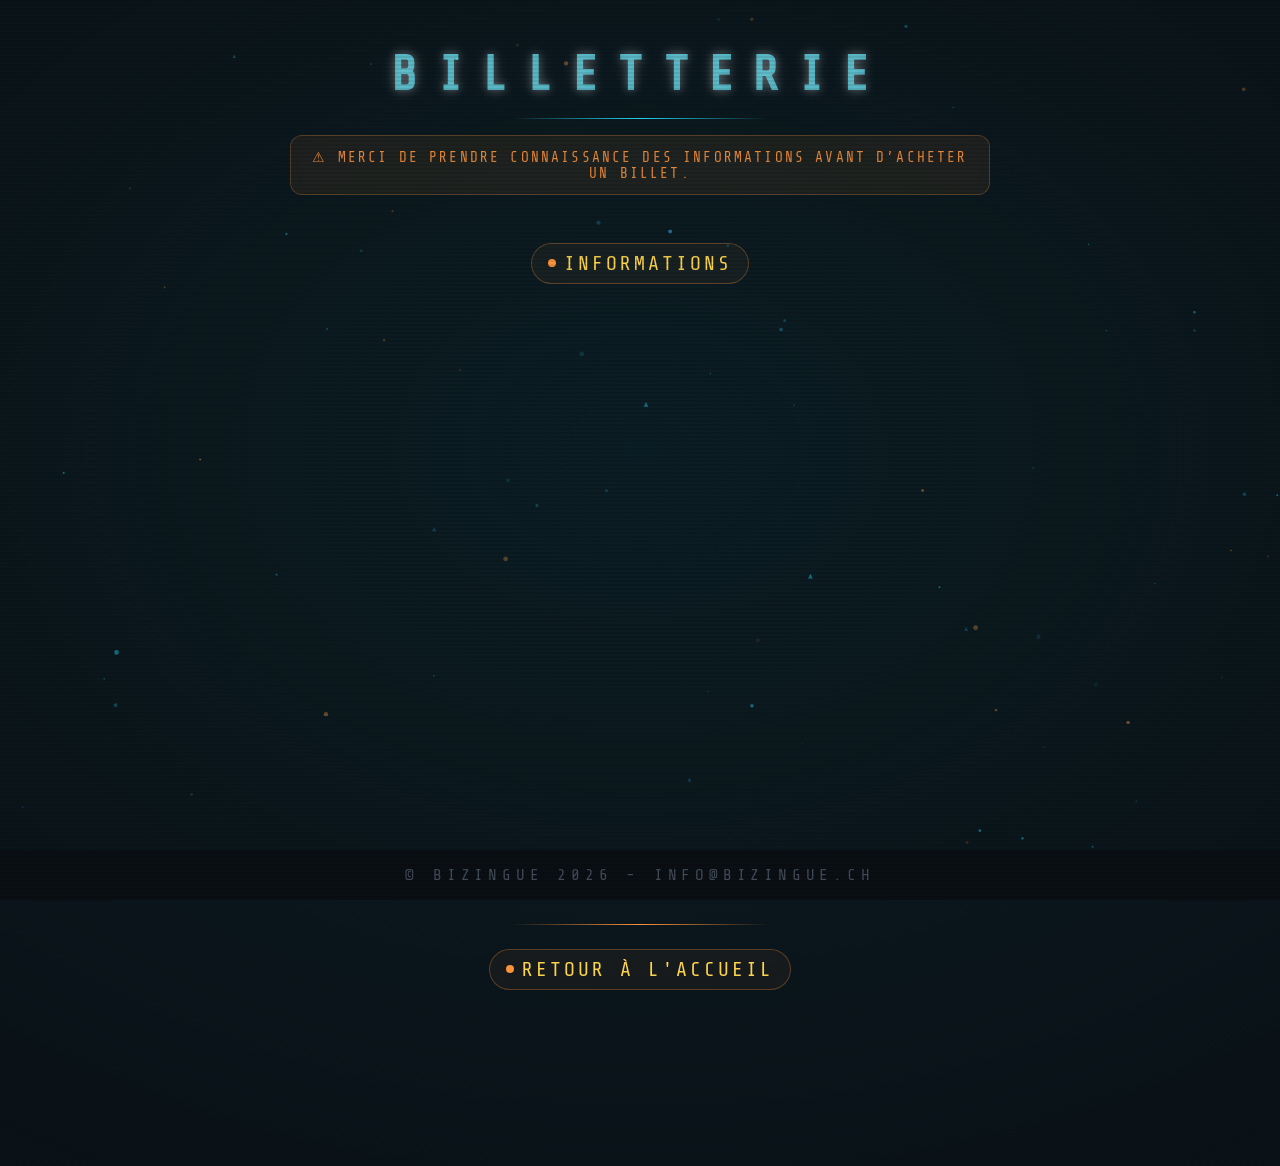
<file: billetterie.html>
<!-- Billetterie  -->
<!DOCTYPE html>
<html lang="fr">

<head>
    <meta charset="UTF-8" />
    <meta name="viewport" content="width=device-width, initial-scale=1.0" />
    <title>Bizingue - Billetterie</title>
    <link href="https://fonts.googleapis.com/css2?family=Orbitron:wght@400;700;900&family=Share+Tech+Mono&display=swap"
        rel="stylesheet" />
    <link rel="stylesheet" href="https://cdnjs.cloudflare.com/ajax/libs/font-awesome/4.7.0/css/font-awesome.min.css">
    <link rel="stylesheet" href="assets/css/style.css" />

    <!-- Pretix Widget code -->
    <!-- DOCU : https://docs.pretix.eu/guides/widget/ -->

    <link rel="stylesheet" type="text/css" href="https://shop.bizingue.ch/widget/v2.css" crossorigin>
    <script type="text/javascript" src="https://shop.bizingue.ch/widget/v2.fr.js" crossorigin></script>

    <style>
        /* Optional container styling for Pretix widget */
        #pretix-widget-container {
            width: 100%;
            max-width: 800px;
            margin: 1rem auto 0 auto;
            min-height: 600px;
        }
    </style>

    <!-- Privacy-friendly analytics by Plausible -->
    <script async src="https://data.bizingue.ch/js/pa-zVBK_VcvMYUSMoZB6y_w6.js"></script>
    <script>
        window.plausible = window.plausible || function () { (plausible.q = plausible.q || []).push(arguments) }, plausible.init = plausible.init || function (i) { plausible.o = i || {} };
        plausible.init()
    </script>

</head>

<body class="ticket-page">
    <canvas id="particles"></canvas>
    <div class="radial-glow"></div>

    <main>
        <h1 class="tagline">Billetterie</h1>
        <div class="divider divider-cyan"></div>

        <div class="old-banner">
            ⚠ Merci de prendre connaissance des informations avant d’acheter un billet.
        </div>

        <div class="buttons">

            <button id="infoBtn" class="pill info-btn">
                <span class="dot"></span>
                <span>Informations</span>
            </button>

        </div>



        <!-- Pretix Widget -->
        <!--It only allows the widget to fully initialize if the domain in the browser matches the Pretix domain (or is explicitly allowed in Pretix settings).
        Doesn't work on local host or github.io-->

        <div id="pretix-widget-container">
            <pretix-widget event="https://shop.bizingue.ch"></pretix-widget>
            <noscript>
                <div class="pretix-widget">
                    <div class="pretix-widget-info-message">
                        JavaScript is disabled in your browser. To access our ticket shop without JavaScript, please <a
                            target="_blank" rel="noopener"
                            href="https://shop.bizingue.ch/TLDR/billets26/">clickhere</a>.
                    </div>
                </div>
            </noscript>
        </div>

        <div class="divider divider-amber"></div>

        <div class="buttons">
            <a href="index.html" class="billetterie pill">
                <span class="dot"></span>
                <span>Retour à l'accueil</span>
            </a>
        </div>
    </main>

    <footer>© Bizingue 2026 - <a href="mailto:info@bizingue.ch" class="footer-email">info@bizingue.ch</a></footer>

    <!-- INFORMATION MODAL (loaded dynamically) -->
    <div id="modal-container"></div>

    <script src="assets/js/script.js"></script>
</body>

</html>
</file>
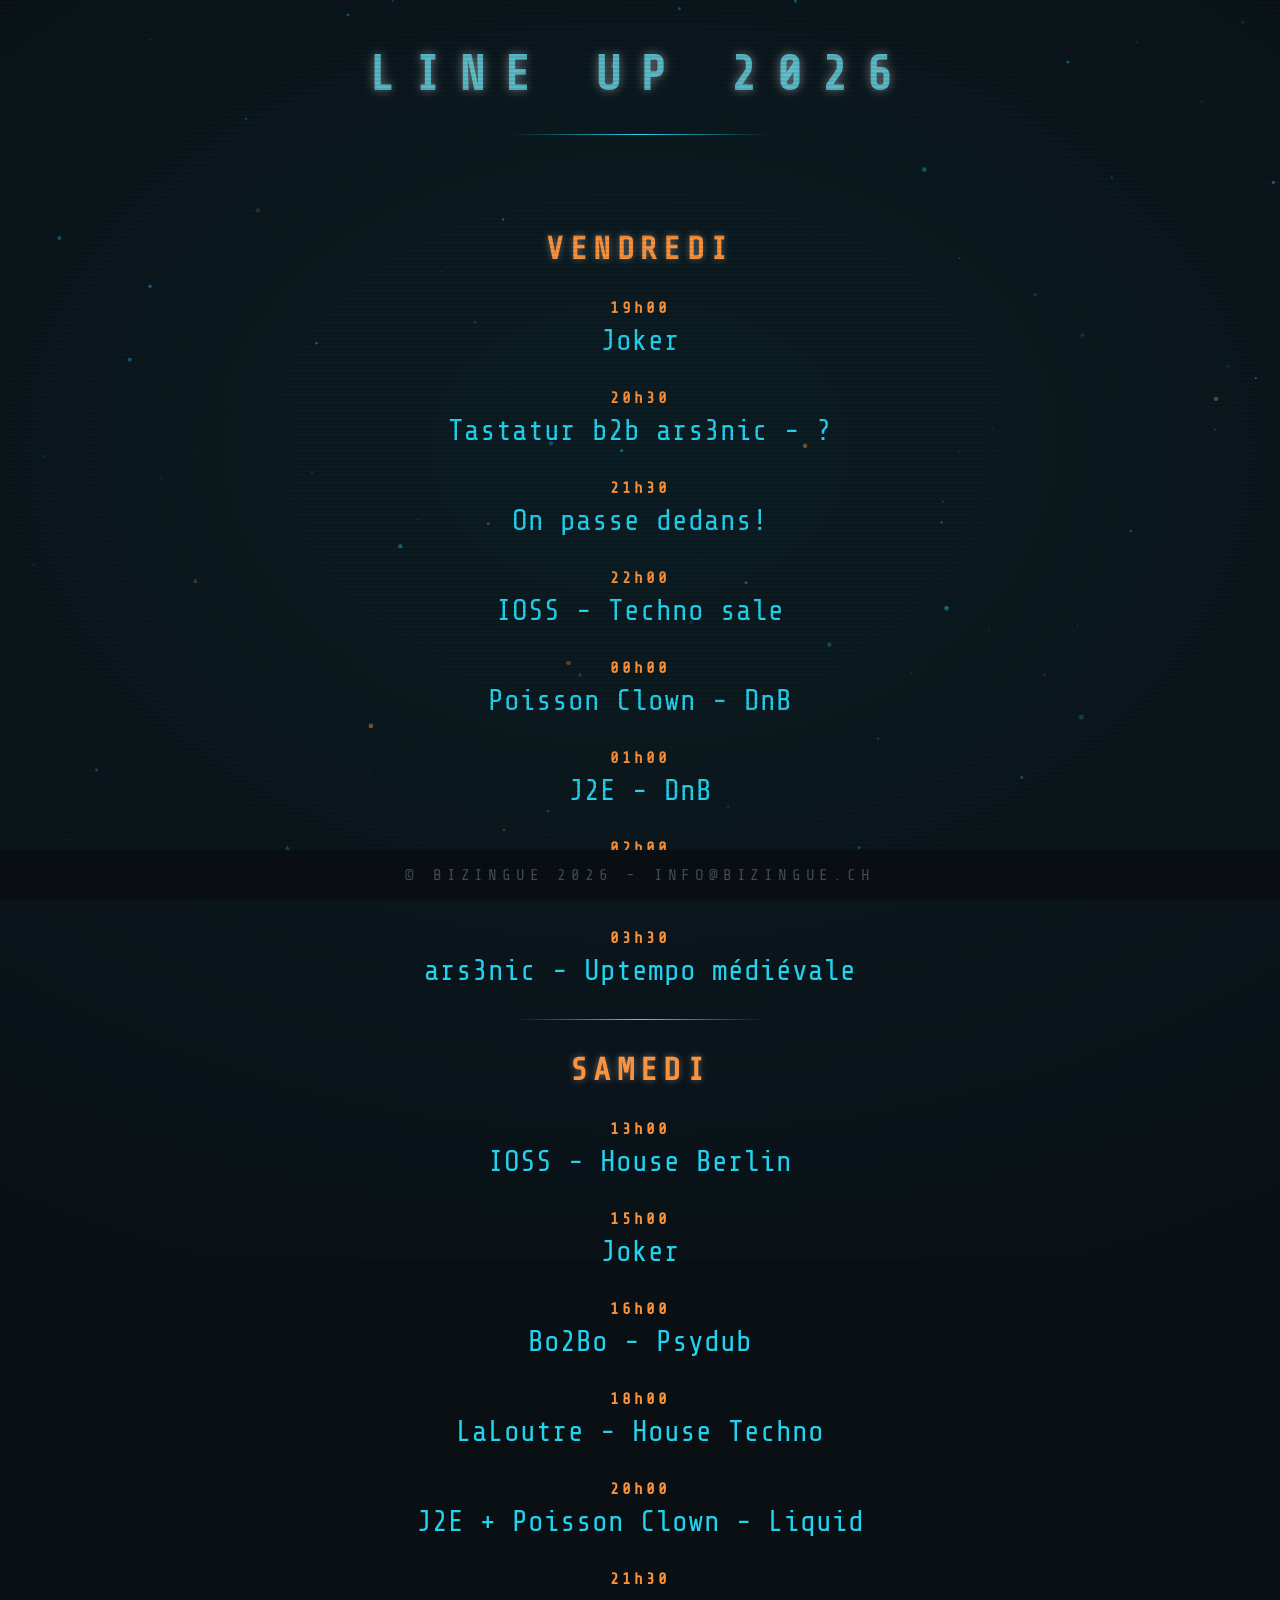
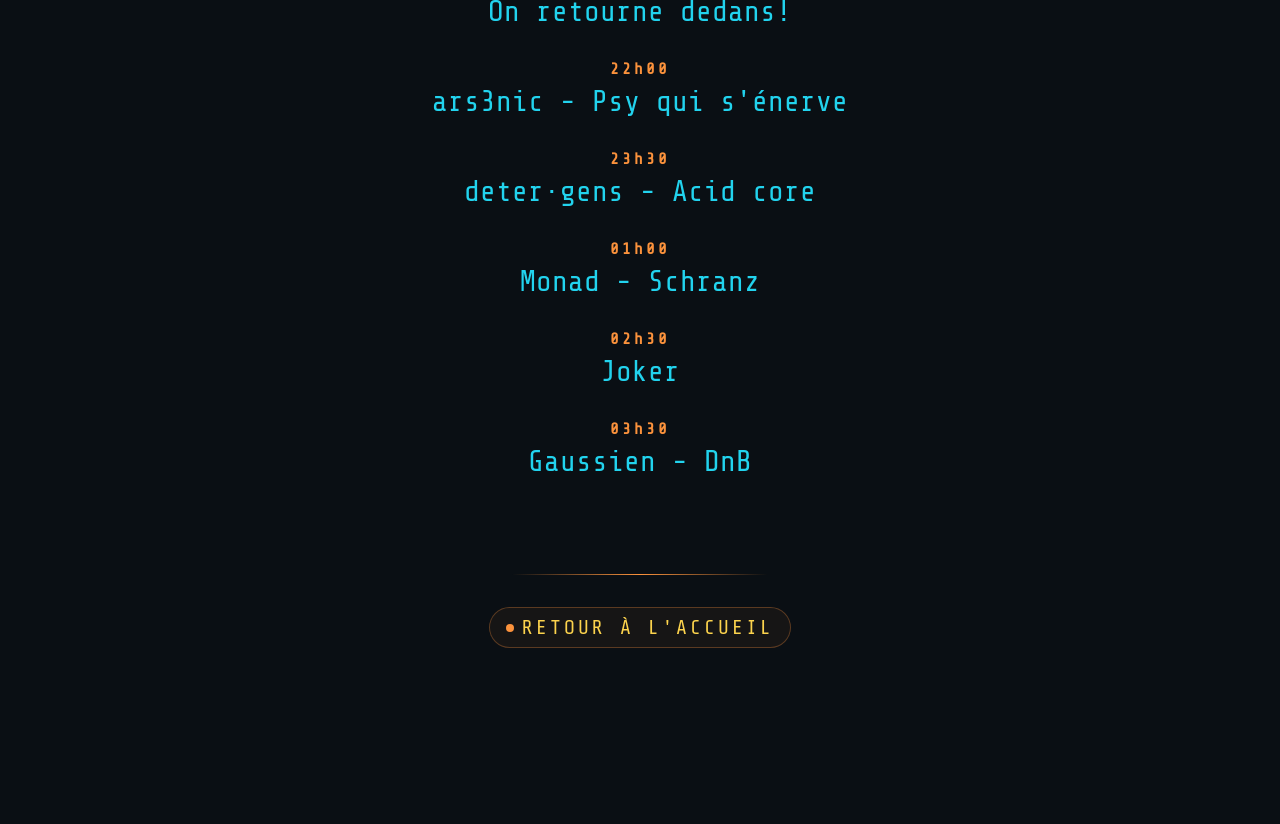
<file: lineup.html>
<!-- Line Up - 2026 -->
<!DOCTYPE html>
<html lang="fr">

<head>
    <meta charset="UTF-8" />
    <meta name="viewport" content="width=device-width, initial-scale=1.0" />
    <title>Bizingue - Line Up</title>
    <link href="https://fonts.googleapis.com/css2?family=Orbitron:wght@400;700;900&family=Share+Tech+Mono&display=swap"
        rel="stylesheet" />
    <link rel="stylesheet" href="assets/css/style.css" />

    <!-- Privacy-friendly analytics by Plausible -->
    <script async src="https://data.bizingue.ch/js/pa-zVBK_VcvMYUSMoZB6y_w6.js"></script>
    <script>
        window.plausible = window.plausible || function () { (plausible.q = plausible.q || []).push(arguments) }, plausible.init = plausible.init || function (i) { plausible.o = i || {} };
        plausible.init()
    </script>

</head>

<body>
    <canvas id="particles"></canvas>
    <div class="radial-glow"></div>

    <main>

        <h1 class="tagline">Line Up 2026</h1>
        <div class="divider divider-cyan"></div>

        <div class="lineup-list">

            <!-- Vendredi -->
            <h3 class="lineup-day">Vendredi</h3>

            <div class="lineup-pair">
                <h4>19h00</h4>
                <p>Joker</p>
            </div>
            <div class="lineup-pair">
                <h4>20h30</h4>
                <p>Tastatur b2b ars3nic - ?</p>
            </div>
            <div class="lineup-pair">
                <h4>21h30</h4>
                <p>On passe dedans!</p>
            </div>
            <div class="lineup-pair">
                <h4>22h00</h4>
                <p>IOSS - Techno sale</p>
            </div>
            <div class="lineup-pair">
                <h4>00h00</h4>
                <p>Poisson Clown - DnB</p>
            </div>
            <div class="lineup-pair">
                <h4>01h00</h4>
                <p>J2E - DnB</p>
            </div>
            <div class="lineup-pair">
                <h4>02h00</h4>
                <p>Monad - DnB</p>
            </div>
            <div class="lineup-pair">
                <h4>03h30</h4>
                <p>ars3nic - Uptempo médiévale</p>
            </div>

            <div class="divider divider-amber"></div>

            <!-- Samedi -->
            <h3 class="lineup-day">Samedi</h3>

            <div class="lineup-pair">
                <h4>13h00</h4>
                <p>IOSS - House Berlin</p>
            </div>
            <div class="lineup-pair">
                <h4>15h00</h4>
                <p>Joker</p>
            </div>
            <div class="lineup-pair">
                <h4>16h00</h4>
                <p>Bo2Bo - Psydub</p>
            </div>
            <div class="lineup-pair">
                <h4>18h00</h4>
                <p>LaLoutre - House Techno</p>
            </div>
            <div class="lineup-pair">
                <h4>20h00</h4>
                <p>J2E + Poisson Clown - Liquid</p>
            </div>
            <div class="lineup-pair">
                <h4>21h30</h4>
                <p>On retourne dedans!</p>
            </div>
            <div class="lineup-pair">
                <h4>22h00</h4>
                <p>ars3nic - Psy qui s'énerve</p>
            </div>
            <div class="lineup-pair">
                <h4>23h30</h4>
                <p>deter·gens - Acid core</p>
            </div>
            <div class="lineup-pair">
                <h4>01h00</h4>
                <p>Monad - Schranz</p>
            </div>
            <div class="lineup-pair">
                <h4>02h30</h4>
                <p>Joker</p>
            </div>
            <div class="lineup-pair">
                <h4>03h30</h4>
                <p>Gaussien - DnB</p>
            </div>

        </div>

        <div class="divider divider-amber"></div>

        <div class="buttons">
            <a href="index.html" class="billetterie pill">
                <span class="dot"></span>
                <span>Retour à l'accueil</span>
            </a>
        </div>
    </main>

    <footer>© Bizingue 2026 - <a href="mailto:info@bizingue.ch" class="footer-email">info@bizingue.ch</a></footer>

    <script src="assets/js/script.js"></script>
</body>

</html>
</file>
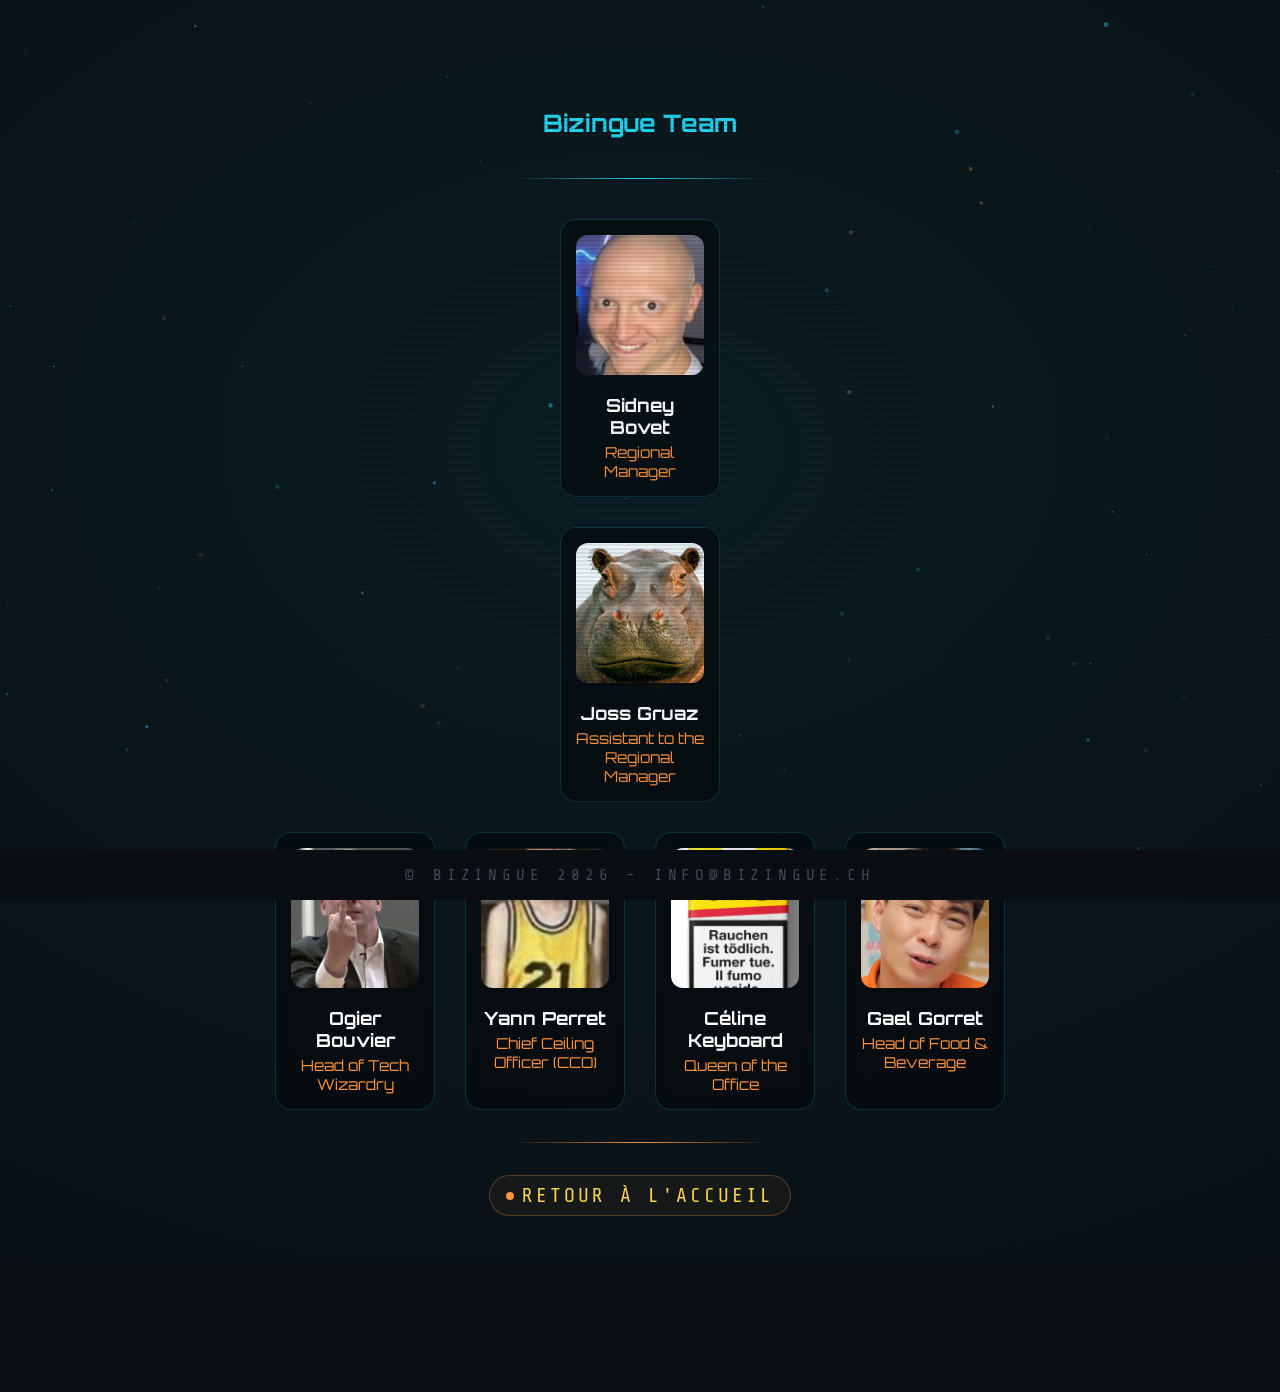
<file: team.html>
<!-- Line Up - 2025 -->
<!DOCTYPE html>
<html lang="fr">

<head>
    <meta charset="UTF-8" />
    <meta name="viewport" content="width=device-width, initial-scale=1.0" />
    <title>Bizingue - Team</title>
    <link href="https://fonts.googleapis.com/css2?family=Orbitron:wght@400;700;900&family=Share+Tech+Mono&display=swap"
        rel="stylesheet" />
    <link rel="stylesheet" href="assets/css/style.css" />

    <!-- Privacy-friendly analytics by Plausible -->
    <script async src="https://data.bizingue.ch/js/pa-zVBK_VcvMYUSMoZB6y_w6.js"></script>
    <script>
        window.plausible = window.plausible || function () { (plausible.q = plausible.q || []).push(arguments) }, plausible.init = plausible.init || function (i) { plausible.o = i || {} };
        plausible.init()
    </script>

</head>

<body>
    <canvas id="particles"></canvas>
    <div class="radial-glow"></div>

    <main>

        <section class="team-hierarchy">

            <h2 class="section-title">Bizingue Team</h2>

            <div class="divider divider-cyan"></div>


            <div class="tree">

                <!-- Top -->
                <div class="node">
                    <img src="assets/img/team/sb.png" alt="Sidney Bovet">
                    <h3>Sidney Bovet</h3>
                    <p>Regional Manager</p>
                </div>

                <!-- Second row -->
                <div class="row">
                    <div class="node">
                        <img src="assets/img/team/jg.png" alt="Joss Gruaz">
                        <h3>Joss Gruaz</h3>
                        <p>Assistant to the Regional Manager</p>
                    </div>
                </div>

                <!-- Third row -->
                <div class="row">
                    <div class="node">
                        <img src="assets/img/team/ob.png" alt="Ogier Bouvier">
                        <h3>Ogier Bouvier</h3>
                        <p>Head of Tech Wizardry</p>
                    </div>

                    <div class="node">
                        <img src="assets/img/team/yp.png" alt="Yann Perret">
                        <h3>Yann Perret</h3>
                        <p>Chief Ceiling Officer (CCO)</p>
                    </div>

                    <div class="node">
                        <img src="assets/img/team/ck.png" alt="Céline Keyboard">
                        <h3>Céline Keyboard</h3>
                        <p>Queen of the Office</p>
                    </div>

                    <div class="node">
                        <img src="assets/img/team/gg.png" alt="Gael Gorret">
                        <h3>Gael Gorret</h3>
                        <p>Head of Food & Beverage</p>
                    </div>
                </div>

            </div>
        </section>

        <div class="divider divider-amber"></div>

        <div class="buttons">
            <a href="index.html" class="billetterie pill">
                <span class="dot"></span>
                <span>Retour à l'accueil</span>
            </a>
        </div>
    </main>

    <footer>© Bizingue 2026 - <a href="mailto:info@bizingue.ch" class="footer-email">info@bizingue.ch</a></footer>

    <script src="assets/js/script.js"></script>
</body>

</html>
</file>
<file: assets/css/style.css>
/* -------------------- RESET -------------------- */
*,
*::before,
*::after {
    box-sizing: border-box;
    margin: 0;
    padding: 0;
}

/* -------------------- BODY -------------------- */
body {
    display: flex;
    flex-direction: column;
    min-height: 100vh;
    background: #0a0f14;
    color: #f8f8f8;
    font-family: 'Orbitron', sans-serif;
    padding-bottom: 8rem;
    /* more space between content and footer */
}

/* -------------------- BACKGROUND EFFECTS -------------------- */
body::before {
    content: '';
    position: fixed;
    inset: 0;
    background: repeating-linear-gradient(0deg,
            transparent,
            transparent 2px,
            rgba(0, 0, 0, 0.08) 2px,
            rgba(0, 0, 0, 0.08) 4px);
    pointer-events: none;
    z-index: 100;
}

canvas#particles {
    position: fixed;
    inset: 0;
    width: 100%;
    height: 100%;
    opacity: 0.7;
    z-index: 0;
}

.radial-glow {
    position: fixed;
    top: -40%;
    left: -40%;
    width: 180%;
    height: 180%;
    background: radial-gradient(ellipse at center,
            rgba(34, 211, 238, 0.08) 0%,
            rgba(34, 211, 238, 0.04) 40%,
            rgba(34, 211, 238, 0.02) 65%,
            transparent 100%);
    pointer-events: none;
    z-index: 1;
}

/* -------------------- MAIN CONTENT -------------------- */
main {
    flex: 1;
    position: relative;
    z-index: 10;
    display: flex;
    flex-direction: column;
    align-items: center;
    justify-content: flex-start;
    text-align: center;
    gap: 2rem;
    padding: 3rem 1.5rem;
}

/* -------------------- LOGO -------------------- */
.logo {
    width: 100%;
    max-width: 520px;
    mix-blend-mode: screen;
    -webkit-mask-image: radial-gradient(ellipse 90% 85% at 40% 45%, black 40%, transparent 80%);
    mask-image: radial-gradient(ellipse 90% 85% at 40% 45%, black 40%, transparent 85%);
    filter: drop-shadow(0 0 30px rgba(34, 211, 238, 0.5));
    opacity: 0;
    transform: scale(0.85);
    animation: fadeIn 1.2s ease-out forwards;
}

/* -------------------- PAGE TITLE -------------------- */
.tagline {
    font-family: 'Share Tech Mono', monospace;
    color: rgba(103, 232, 249, 0.7);
    font-size: 3rem;
    letter-spacing: 0.4em;
    text-transform: uppercase;
    opacity: 0;
    transform: translateY(20px);
    animation: slideUp 0.8s ease-out 0.6s forwards;
    text-shadow: 0 0 8px rgba(255, 255, 255, 0.3), 0 0 16px rgba(255, 255, 255, 0.2);
}

/* -------------------- DIVIDERS -------------------- */
.divider {
    width: 256px;
    height: 1px;
    transform: scaleX(0);
    margin: 0 auto;
}

.divider-cyan {
    background: linear-gradient(to right, transparent, #22d3ee, transparent);
    animation: expandX 0.8s ease-out 0.9s forwards;
}

.divider-amber {
    background: linear-gradient(to right, transparent, #fb923c, transparent);
    animation: expandX 0.8s ease-out 1.0s forwards;
}

/* -------------------- AUDIO BARS -------------------- */
.audio-bars {
    display: flex;
    align-items: flex-end;
    gap: 2px;
    height: 48px;
    width: 100%;
    max-width: 24rem;
    opacity: 0;
    animation: fadeIn 1s ease-out 1.2s forwards;
}

.bar {
    flex: 1;
    border-radius: 2px;
    transition: height 0.15s ease, opacity 0.15s ease;
}

/* -------------------- Event info -------------------- */
.event-info {
    font-family: 'Inter', sans-serif;
    font-size: 1.05rem;
    line-height: 1.9;
    max-width: 850px;
    margin: 70px auto 0;
    padding: 40px;
    border: 1px solid rgba(103, 232, 249, .25);
    background: rgba(255, 255, 255, .03);
    backdrop-filter: blur(10px);
    border-radius: 18px;
    text-align: left;
    line-height: 1.8;
}

.event-info h2 {
    text-align: center;
    color: #67e8f9;
    margin-bottom: 10px;
    font-family: Orbitron, sans-serif;
    font-size: 2rem;
}

.event-details {
    display: grid;

    /* keep responsive behavior but force stable alignment */
    grid-template-columns: repeat(auto-fit, minmax(260px, 1fr));

    gap: 16px 24px;

    max-width: 700px;
    margin: 30px auto;

    color: #fb923c;
    font-weight: 600;

    justify-items: start;
    /* IMPORTANT: prevents uneven centering */
}

.info-row {
    display: flex;
    align-items: center;
    gap: 10px;

    justify-content: flex-start;
    /* was center → caused misalignment feel */
    text-align: left;
}

.event-col {
    flex: 1;
    min-width: 240px;
    display: flex;
    flex-direction: column;
    gap: 12px;
}

.event-info h3 {
    color: #fb923c;
    margin-top: 35px;
    margin-bottom: 10px;
    font-family: Orbitron, sans-serif;
}

.event-info p {
    color: #ddd;
    margin: 14px 0;
}

.event-info strong {
    color: #67e8f9;
}

.event-info a {
    color: #67e8f9;
}

.event-info hr {
    border: none;
    border-top: 1px solid rgba(103, 232, 249, .2);
    margin: 35px 0;
}

.warning {
    text-align: center;
    color: #fb923c;
    font-weight: bold;
    font-size: 1.05rem;
}

/* -------------------- BUTTONS -------------------- */
.buttons {
    display: flex;
    gap: 1rem;
    justify-content: center;
    align-items: center;
}

.secondary-cta {
    margin-top: 2.5rem;
    display: flex;
    justify-content: center;
    opacity: 0.85;
}

/* make it visually secondary */
.secondary-cta .team {
    border: 1px solid rgba(34, 211, 238, 0.25);
    background: rgba(34, 211, 238, 0.05);
    color: rgba(34, 211, 238, 0.8);
    font-size: 0.9rem;
    transform: scale(0.95);
    transition: all 0.3s ease;
}

/* hover still feels interactive but subtle */
.secondary-cta .team:hover {
    background: rgba(34, 211, 238, 0.12);
    border-color: rgba(34, 211, 238, 0.5);
    transform: scale(0.98) translateY(-2px);
}

/* make text slightly less dominant than main buttons */
.secondary-cta .team span {
    font-size: 1rem;
    letter-spacing: 0.2em;
    color: rgba(103, 232, 249, 0.7);
}

/* -------------------- CITATIONS -------------------- */
.citation {
    font-family: 'Share Tech Mono', monospace;
    color: rgba(103, 232, 249, 0.5);
    font-size: 0.9rem;
    text-align: center;
    line-height: 1.6;
    letter-spacing: 0.05em;
    opacity: 0;
    animation: slideUp 0.8s ease-out 1.3s forwards, float 5s ease-in-out 2s infinite;
}

/* -------------------- LINKS -------------------- */
.billetterie,
.lineup,
.team {
    display: inline-flex;
    align-items: center;
    gap: 0.5rem;
    padding: 0.5rem 1rem;
    border-radius: 9999px;
    border: 1px solid rgba(251, 146, 60, 0.3);
    background: rgba(251, 146, 60, 0.05);
    opacity: 0;
    animation: slideUp 0.8s ease-out 1.5s forwards;
    text-decoration: none;
    color: inherit;
}

.billetterie:hover,
.lineup:hover,
.team:hover {
    background-color: rgba(251, 146, 60, 0.15);
    /* slightly brighter */
    border-color: rgba(251, 146, 60, 0.6);
    /* more visible */
    cursor: pointer;
    transform: translateY(-2px) scale(1.02);
    /* subtle lift */
}

.dot {
    width: 8px;
    height: 8px;
    border-radius: 50%;
    background: #fb923c;
    animation: pulseGlow 2s ease-in-out infinite;
    min-width: 8px;
    min-height: 8px;
    flex-shrink: 0;
    display: inline-block;
}

.billetterie span,
.lineup span,
.team span {
    font-family: 'Share Tech Mono', monospace;
    color: #fcd34d;
    font-size: 1.25rem;
    letter-spacing: 0.15em;
    text-transform: uppercase;
}

/* -------------------- COLORS -------------------- */
.orange {
    color: rgba(103, 232, 249, 0.7);
    text-shadow: 0 0 6px rgba(251, 146, 60, 0.45);
}

.cyan {
    color: rgba(103, 232, 249, 0.7);
}

/* -------------------- SOUND BUTTON -------------------- */
.sound-btn {
    font-family: 'Share Tech Mono', monospace;
    font-size: 12px;
    letter-spacing: 0.25em;
    color: rgba(34, 211, 238, 0.4);
    text-transform: uppercase;
    background: none;
    border: 1px solid rgba(34, 211, 238, 0.2);
    padding: 6px 14px;
    border-radius: 9999px;
    opacity: 0;
    transform: translateY(20px);
    animation: fadeSlideUp 0.8s ease-out 1.6s forwards;
    transition: all 0.3s;
}

.sound-btn.playing {
    color: #22d3ee;
    border-color: #22d3ee;
    box-shadow: 0 0 2px #22d3ee, 0 0 4px #22d3ee, 0 0 8px #22d3ee;
    animation: fadeSlideUp 0.8s ease-out 1.6s forwards, pulseGlowBtn 1.5s ease-in-out infinite;
}

.sound-btn:hover {
    background-color: rgba(34, 211, 238, 0.1);
    /* subtle glow effect */
    border-color: rgba(34, 211, 238, 0.6);
    cursor: pointer;
    transform: translateY(-2px) scale(1.02);
    /* subtle lift */
}

.audio-controls {
    display: flex;
    gap: 1rem;
    justify-content: center;
    align-items: center;
}

.skip-btn {
    font-family: 'Share Tech Mono', monospace;
    font-size: 12px;
    letter-spacing: 0.25em;
    color: rgba(34, 211, 238, 0.4);
    text-transform: uppercase;
    background: none;
    border: 1px solid rgba(34, 211, 238, 0.2);
    padding: 6px 14px;
    border-radius: 9999px;
    transition: all 0.3s;
    cursor: pointer;

}

.skip-btn:hover {
    color: #22d3ee;
    border-color: #22d3ee;
    transform: scale(1.05);
}

/* -------------------- FOOTER -------------------- */
footer {
    position: fixed;
    /* always visible */
    bottom: 0;
    /* stick to bottom */
    left: 0;
    width: 100%;
    text-align: center;
    font-family: 'Share Tech Mono', monospace;
    font-size: 16px;
    letter-spacing: 0.3em;
    color: rgba(148, 163, 184, 0.4);
    text-transform: uppercase;
    padding: 1rem 0;
    background: #0a0f14;
    z-index: 10;
    animation: fadeIn 1s ease-out 1.8s forwards;
}

/* Footer link */
.footer-email {
    color: rgba(148, 163, 184, 0.4);
    text-decoration: none;
    transition: color 0.3s ease;
}

.footer-email:hover {
    color: #fb923c;
}

/* -------------------- LINEUP -------------------- */
.old-banner {
    width: 100%;
    max-width: 700px;
    margin: 0 auto 2rem auto;
    padding: 0.8rem 1rem;

    font-family: 'Share Tech Mono', monospace;
    font-size: 0.9rem;
    letter-spacing: 0.15em;
    text-transform: uppercase;

    color: rgba(251, 146, 60, 0.9);
    background: rgba(251, 146, 60, 0.08);
    border: 1px solid rgba(251, 146, 60, 0.25);

    text-align: center;
    border-radius: 12px;

    backdrop-filter: blur(6px);
}

.lineup-list {
    width: 100%;
    max-width: 700px;
    margin: 0 auto;
    padding: 2rem 1rem;
}

.lineup-list h3 {
    font-family: 'Share Tech Mono', monospace;
    font-size: 2rem;
    color: #fb923c;
    text-transform: uppercase;
    letter-spacing: 0.2em;
    margin: 2rem 0 1rem 0;
}

.lineup-list h4 {
    font-family: 'Share Tech Mono', monospace;
    color: #fb923c;
    font-size: 1rem;
    letter-spacing: 0.2em;
    margin-top: 2rem;
    margin-bottom: 0.5rem;
}

.lineup-list p {
    font-family: 'Share Tech Mono', monospace;
    color: #22d3ee;
    font-size: 1.8rem;
    margin-bottom: 2rem;
}

/* Extra spacing & divider after special acts */
.lineup-list h4:nth-of-type(11)+p {
    margin-bottom: 4rem;
}

.lineup-list h4:nth-of-type(11)+p::after {
    content: '';
    display: block;
    width: 50%;
    margin: 1rem auto 0 auto;
    border-bottom: 1px solid rgba(103, 232, 249, 0.3);
}

.lineup-pair {
    opacity: 0;
    transform: translateY(20px);
    animation: fadeSlideUp 0.8s ease-out forwards;
    animation-delay: var(--delay, 0s);
}

.lineup-pair.special-gap p {
    margin-bottom: 3rem;
}

/* -------------------- DAY LABELS -------------------- */
.lineup-day {
    font-family: 'Share Tech Mono', monospace;
    color: #fb923c;
    font-size: 3rem;
    letter-spacing: 0.4em;
    text-transform: uppercase;
    opacity: 0;
    transform: translateY(20px);
    animation: fadeSlideUp 0.8s ease-out forwards;
    text-shadow: 0 0 6px rgba(255, 255, 255, 0.25), 0 0 12px rgba(255, 255, 255, 0.15);
}

.lineup-day:nth-of-type(1) {
    animation-delay: 1.0s;
}

.lineup-day:nth-of-type(2) {
    animation-delay: 3.8s;
}

/* Normal state: no underline, matches text color */
.link-highlight {
    color: rgba(251, 146, 60, 0.7);
    text-decoration: none;
    transition: all 0.3s ease;
    cursor: pointer;
}

/* Hover effect: subtle glow like your buttons */
.link-highlight:hover {
    color: #fb923c;
    /* slightly brighter */
    text-shadow: 0 0 6px rgba(251, 146, 60, 0.6), 0 0 12px rgba(251, 146, 60, 0.3);
}

/* -------------------- ANIMATIONS -------------------- */
@keyframes fadeIn {
    to {
        opacity: 1;
        transform: scale(1);
    }
}

@keyframes slideUp {
    to {
        opacity: 1;
        transform: translateY(0);
    }
}

@keyframes expandX {
    to {
        transform: scaleX(1);
    }
}

@keyframes fadeSlideUp {
    0% {
        opacity: 0;
        transform: translateY(20px);
    }

    100% {
        opacity: 1;
        transform: translateY(0);
    }
}

@keyframes float {

    0%,
    100% {
        transform: translateY(0);
    }

    50% {
        transform: translateY(-12px);
    }
}

@keyframes pulseGlow {

    0%,
    100% {
        opacity: 1;
    }

    50% {
        opacity: 0.4;
    }
}

@keyframes pulseGlowBtn {

    0%,
    100% {
        box-shadow: 0 0 4px #22d3ee, 0 0 6px #22d3ee, 0 0 12px #22d3ee;
    }

    50% {
        box-shadow: 0 0 6px #22d3ee, 0 0 8px #22d3ee, 0 0 16px #22d3ee;
    }
}

@keyframes logoPulse {

    0%,
    100% {
        transform: scale(1);
    }

    25% {
        transform: scale(1.02) translateY(-2px) translateX(1px);
    }

    50% {
        transform: scale(0.98) translateY(1px) translateX(-1px);
    }

    75% {
        transform: scale(1.01) translateY(-1px) translateX(0);
    }
}

@media (max-width: 768px) {

    /* -------------------- TAGLINE -------------------- */
    .tagline {
        font-size: 1.8rem;
        letter-spacing: 0.2em;
        text-align: center;
    }

    .tagline span {
        display: block;
        margin: 5px 0;
    }

    .separator {
        display: none;
    }

    /* -------------------- LINEUP DAY -------------------- */
    .lineup-day {
        font-size: 2rem;
    }

    /* -------------------- BUTTON LAYOUT -------------------- */
    .buttons {
        flex-direction: column;
        width: 100%;
    }

    .buttons a,
    .buttons button {
        width: 100%;
        text-align: center;
        /* Remove display: inline-block from here so it doesn't conflict */
    }

    /* Target them through the parent to ensure high specificity */
    .buttons .billetterie,
    .buttons .lineup,
    .buttons .team,
    .buttons .info-btn {
        display: flex;
        align-items: center;
        justify-content: center;
        gap: 0.5rem;
    }

    /* -------------------- DOT FIX (IMPORTANT) -------------------- */
    .dot {
        width: 8px;
        height: 8px;
        min-width: 8px;
        min-height: 8px;
        flex: 0 0 8px;
        aspect-ratio: 1 / 1;
        border-radius: 50%;
        background: #fb923c;
        animation: pulseGlow 2s ease-in-out infinite;
        display: inline-block;
    }

    /* -------------------- BUTTON TEXT -------------------- */
    .billetterie span,
    .lineup span {
        font-size: 0.85rem;
    }

    .info-btn span {
        font-size: 0.85rem;
    }

    /* IMPORTANT FIX: prevents span from stretching layout */
    .billetterie span,
    .lineup span,
    .team span,
    .info-btn span {
        text-align: center;
        width: auto;
        line-height: 1.2;
    }

    /* -------------------- SOUND BUTTON -------------------- */
    .sound-btn {
        font-size: 14px;
        padding: 8px 16px;
    }

    /* -------------------- LINEUP TEXT -------------------- */
    .lineup-list h3 {
        font-size: 1.6rem;
    }

    .lineup-list h4 {
        font-size: 1.2rem;
    }

    .lineup-list p {
        font-size: 1.4rem;
        margin-bottom: 1.5rem;
    }

    /* -------------------- FOOTER -------------------- */
    footer {
        font-size: 14px;
        letter-spacing: 0.15em;
    }
}

/* For the giggles */

.team-hierarchy {
    text-align: center;
    margin-top: 60px;
}

.section-title {
    font-family: 'Orbitron', sans-serif;
    color: #22d3ee;
    margin-bottom: 40px;
}

.tree {
    display: flex;
    flex-direction: column;
    align-items: center;
    gap: 30px;
    margin-top: 40px;
}

.row {
    display: flex;
    justify-content: center;
    flex-wrap: wrap;
    gap: 30px;
}

.node {
    background: rgba(0, 0, 0, 0.4);
    border: 1px solid rgba(34, 211, 238, 0.2);
    border-radius: 16px;
    padding: 15px;
    width: 160px;
    backdrop-filter: blur(6px);
    transition: 0.3s;
}

.node:hover {
    transform: translateY(-5px);
    border-color: #22d3ee;
}

.node img {
    width: 100%;
    height: 140px;
    object-fit: cover;
    border-radius: 12px;
    margin-bottom: 10px;
}

.node h3 {
    font-size: 18px;
    color: #fff;
    margin: 5px 0;
}

.node p {
    font-size: 15px;
    color: #fb923c;
}

/* ==========================================================
   INFORMATION MODAL (UPDATED)
   ========================================================== */

/* Info button (unchanged) */
.info-btn {
    display: inline-flex;
    align-items: center;
    gap: 0.5rem;
    padding: 0.5rem 1rem;

    border-radius: 9999px;
    border: 1px solid rgba(251, 146, 60, 0.3);
    background: rgba(251, 146, 60, 0.05);

    color: inherit;
    text-decoration: none;

    font-family: inherit;
    cursor: pointer;

    opacity: 0;
    animation: slideUp 0.8s ease-out 1.5s forwards;

    transition:
        background-color .25s,
        border-color .25s,
        transform .25s;
}

.info-btn:hover {
    background-color: rgba(251, 146, 60, .15);
    border-color: rgba(251, 146, 60, .6);
    transform: translateY(-2px) scale(1.02);
}

.info-btn span {
    font-family: 'Share Tech Mono', monospace;
    color: #fcd34d;
    font-size: 1.25rem;
    letter-spacing: .15em;
    text-transform: uppercase;
}

/* =========================
   MODAL BACKDROP
   ========================= */

.modal {
    position: fixed;
    inset: 0;

    display: flex;
    justify-content: center;
    align-items: center;

    padding: 40px;

    background: rgba(0, 0, 0, .75);
    backdrop-filter: blur(8px);

    opacity: 0;
    visibility: hidden;

    transition: .35s ease;

    z-index: 9999;
}

.modal.show {
    opacity: 1;
    visibility: visible;
}

/* =========================
   MODAL CARD
   ========================= */

.modal-content {
    position: relative;
    /* needed for close button */

    width: min(900px, 95vw);
    max-height: 90vh;

    overflow-y: auto;

    background: rgba(10, 15, 20, .96);

    border: 1px solid rgba(103, 232, 249, .25);
    border-radius: 22px;

    box-shadow:
        0 0 30px rgba(34, 211, 238, .18),
        0 0 80px rgba(34, 211, 238, .06);

    padding: 32px 40px 32px 32px;
    /* extra right padding for scrollbar */

    transform: translateY(25px) scale(.97);

    transition: .35s ease;
}

.modal.show .modal-content {
    transform: translateY(0) scale(1);
}

/* =========================
   CLOSE BUTTON (TOP RIGHT)
   ========================= */

.close-modal {
    position: absolute;
    top: 16px;
    right: 16px;

    margin-bottom: 0;

    background: transparent;

    border: 1px solid rgba(103, 232, 249, .25);
    border-radius: 999px;

    padding: 8px 18px;

    color: #67e8f9;

    font-family: 'Share Tech Mono', monospace;
    font-size: .9rem;
    letter-spacing: .15em;
    text-transform: uppercase;

    cursor: pointer;

    transition: .25s;
}

.close-modal:hover {
    color: #fb923c;
    border-color: rgba(251, 146, 60, .5);
    background: rgba(251, 146, 60, .08);
}

/* =========================
   CONTENT RESET
   ========================= */

.modal .event-info {
    margin: 0;
    padding: 0;

    background: transparent;
    border: none;

    max-width: none;

    backdrop-filter: none;
}

/* =========================
   SCROLLBAR (FIXED)
   ========================= */

.modal-content::-webkit-scrollbar {
    width: 5px;
    /* smaller scrollbar */
}

.modal-content::-webkit-scrollbar-track {
    background: transparent;
    margin: 10px 0;
    /* prevents edge sticking effect */
}

.modal-content::-webkit-scrollbar-thumb {
    background: rgba(34, 211, 238, .25);
    border-radius: 999px;
}

.modal-content::-webkit-scrollbar-thumb:hover {
    background: rgba(34, 211, 238, .4);
}

/* Firefox support */
.modal-content {
    scrollbar-width: thin;
    scrollbar-color: rgba(34, 211, 238, .35) transparent;
}

/* =========================
   MOBILE
   ========================= */

@media (max-width:768px) {

    .modal {
        padding: 18px;
    }

    .modal-content {
        width: 100%;
        max-height: 95vh;
        padding: 24px 36px 24px 24px;
    }

    .close-modal {
        top: 12px;
        right: 12px;
    }

    .info-btn span {
        font-size: .85rem;
    }

    .buttons button {
        width: 100%;
    }
}

body.ticket-page main {
    gap: 1rem;
}

body.ticket-page #pretix-widget-container {
    margin: 0 auto;
    padding: 0;
}

body.ticket-page .pretix-widget,
body.ticket-page iframe {
    margin-bottom: 0 !important;
    padding-bottom: 0 !important;
}

body.ticket-page .divider-amber {
    margin-top: 0.5rem;
    margin-bottom: 0.5rem;
}

body.ticket-page .ticket-bottom {
    margin-top: 0.5rem;
}

.info-row {
    display: flex;
    align-items: center;
    gap: 12px;
    margin: 10px 0;
}

.info-row-icon {
    width: 34px;
    height: 34px;
    display: flex;
    align-items: center;
    justify-content: center;

    border-radius: 10px;
    border: 1px solid rgba(251, 146, 60, 0.25);
    background: rgba(251, 146, 60, 0.05);

    color: #fb923c;
    /* your orange accent */
}

.info-row-icon span {
    font-size: 16px;
    color: #fb923c;
}

/* text side */
.info-row p {
    margin: 0;
    color: rgba(103, 232, 249, 0.85);
    /* cyan theme */
    font-family: 'Share Tech Mono', monospace;
}

/* =========================
   MEALS
   ========================= */

.meal-grid {
    display: grid;
    grid-template-columns: repeat(auto-fit, minmax(260px, 1fr));
    gap: 18px;
    margin-top: 20px;
}

.meal-card {
    background: rgba(255, 255, 255, .03);
    border: 1px solid rgba(103, 232, 249, .18);
    border-radius: 16px;
    padding: 18px 20px;
    transition: all .25s ease;
}

.meal-card:hover {
    border-color: rgba(251, 146, 60, .45);
    transform: translateY(-2px);
    box-shadow: 0 0 18px rgba(34, 211, 238, .08);
}

.meal-title {
    font-family: 'Share Tech Mono', monospace;
    color: #fb923c;
    text-transform: uppercase;
    letter-spacing: .12em;
    font-size: 1rem;
    margin-bottom: 14px;
}

.meal-list {
    list-style: none;
    margin: 0;
    padding: 0;
}

.meal-list li {
    display: flex;
    align-items: flex-start;
    gap: 12px;
    margin: 14px 0;
    color: #ddd;
    line-height: 1.5;
}

.meal-icon {
    width: 24px;
    flex-shrink: 0;
    text-align: center;
    font-size: 1.2rem;
    margin-top: 2px;
}

.meal-tag {
    display: inline-block;
    margin-left: 8px;
    padding: 2px 8px;

    border-radius: 999px;
    border: 1px solid rgba(251, 146, 60, .25);
    background: rgba(251, 146, 60, .12);

    font-family: 'Share Tech Mono', monospace;
    font-size: .72rem;
    color: #fb923c;
    white-space: nowrap;
}

.coming-soon {
    opacity: .8;
}

.meal-placeholder {
    display: flex;
    align-items: center;
    justify-content: center;

    min-height: 90px;

    font-family: 'Share Tech Mono', monospace;
    font-size: .95rem;
    letter-spacing: .08em;
    color: rgba(103, 232, 249, .65);
    text-align: center;
    font-style: italic;
}

@media (max-width: 768px) {
    .meal-grid {
        grid-template-columns: 1fr;
    }

    .meal-card {
        padding: 16px;
    }

    .meal-title {
        font-size: .95rem;
    }

    .meal-list li {
        margin: 12px 0;
    }
}
</file>
